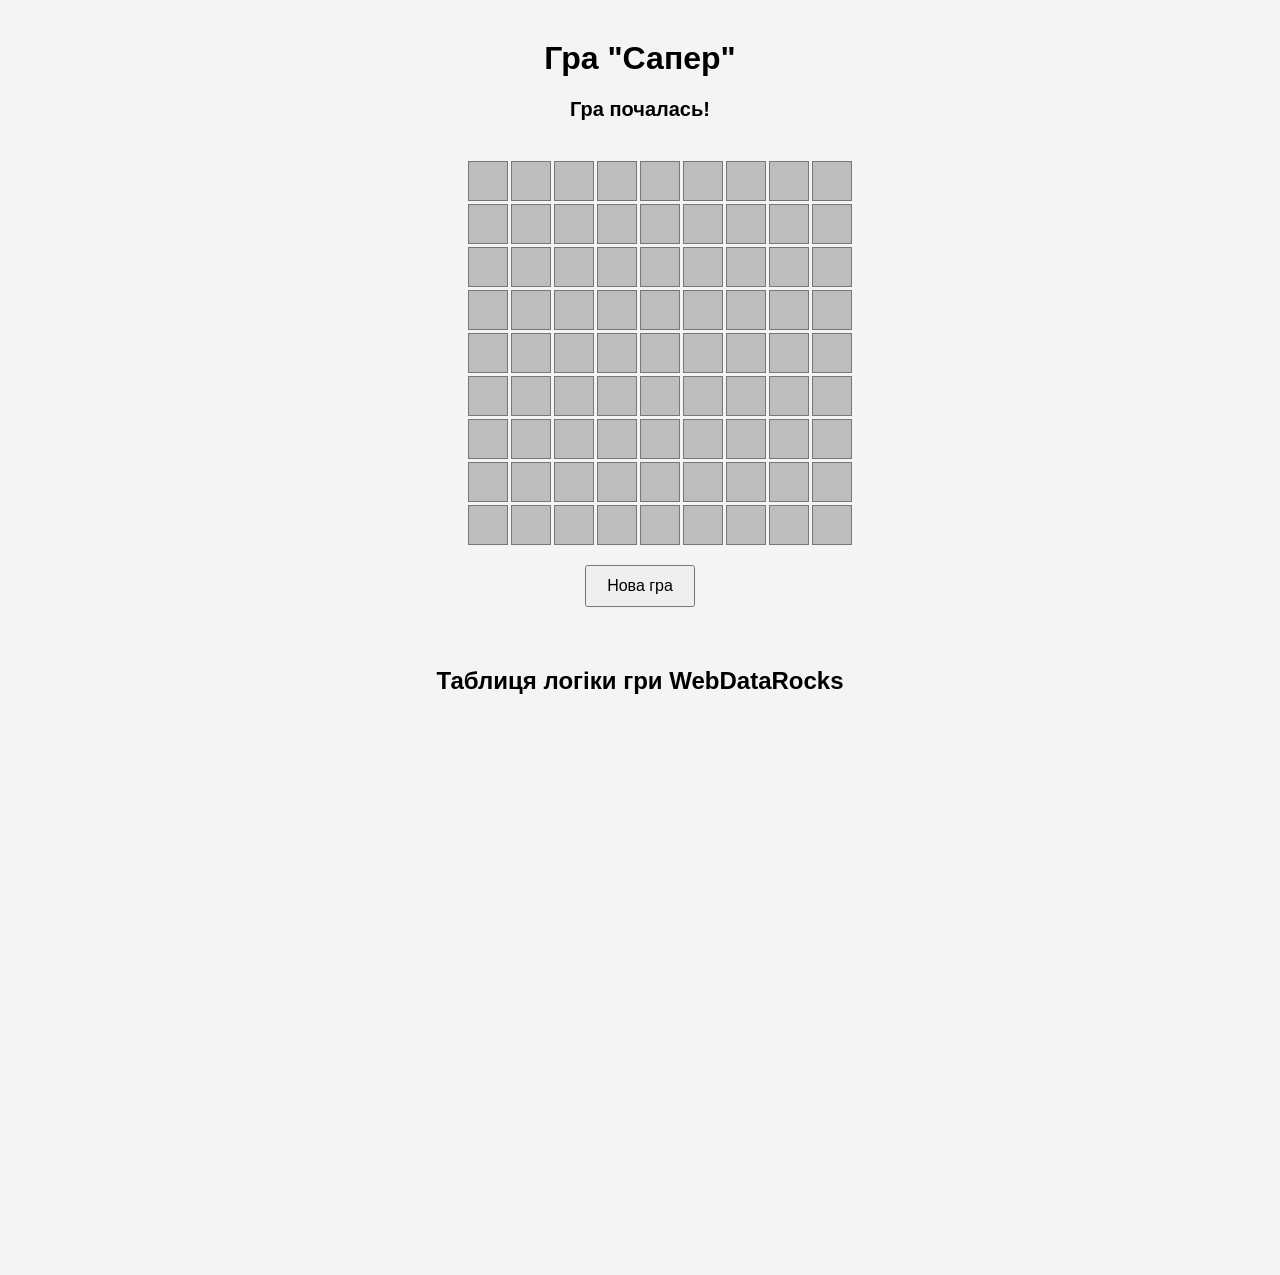
<file: Bonus/index.html>
<!DOCTYPE html>
<html lang="uk">
<head>
  <meta charset="UTF-8">
  <title>Сапер з WebDataRocks</title>

  <link rel="stylesheet" href="style.css">

  <link href="https://cdn.webdatarocks.com/latest/webdatarocks.min.css" rel="stylesheet">
  <script src="https://cdn.webdatarocks.com/latest/webdatarocks.toolbar.min.js"></script>
  <script src="https://cdn.webdatarocks.com/latest/webdatarocks.js"></script>
</head>
<body>

  <h1>Гра "Сапер"</h1>

  <p id="status">Натисни на клітинку, щоб почати гру</p>

  <div id="board"></div>

  <button onclick="startGame()">Нова гра</button>

  <h2>Таблиця логіки гри WebDataRocks</h2>
  <div id="wdr-component"></div>

  <script src="script.js"></script>
</body>
</html>
</file>
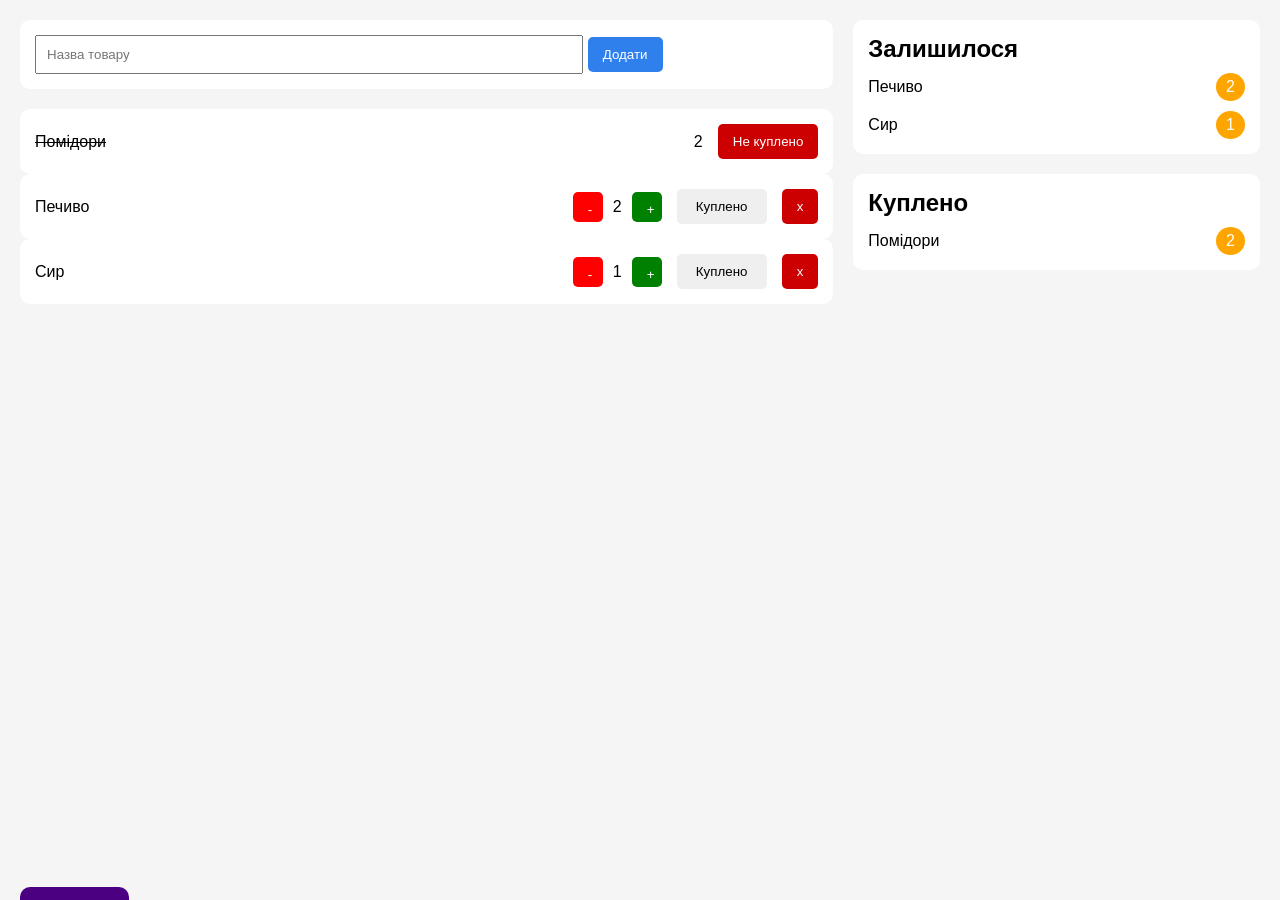
<file: homework2/index.html>
<!DOCTYPE html>
<html lang="uk">
<head>
    <meta charset="UTF-8">
    <title>Buy List</title>
    <link rel="stylesheet" href="style.css">
</head>
<body>

<div class="container">
 <div class="left-column">

<div class="add-panel">
<input id="productInput" type="text" placeholder="Назва товару">
<button id="addButton" data-tooltip="Додати товар">Додати</button>
</div>

<div id="productList"></div> 

</div>

<div class="right-column">
<div class="block">
<h2>Залишилося</h2>
<div id="leftStats"></div>
</div>

<div class="block">
<h2>Куплено</h2>
<div id="boughtStats"></div>
</div>

</div>

<div class="badge">BuyList</div>
<script src="script.js"></script>

</body>
</html>
</file>
<file: Bonus/style.css>
body {
    font-family: Arial, sans-serif;
    text-align: center;
    background-color: #f4f4f4;
    margin: 0;
    padding: 20px;
}

h1 {
    margin-top: 20px;
}

h2 {
    margin-top: 40px;
}

#status {
    font-size: 20px;
    font-weight: bold;
    margin-bottom: 20px;
}

#board {
    display: grid;
    grid-template-columns: repeat(9, 40px);
    grid-template-rows: repeat(9, 40px);
    gap: 3px;
    justify-content: center;
    margin: 20px auto;
}

.cell {
    width: 40px;
    height: 40px;
    padding: 0;
    box-sizing: border-box;
    background-color: #bdbdbd;
    border: 1px solid #777;
    font-size: 20px;
    font-weight: bold;
    cursor: pointer;
}

.cell.open {
    background-color: #e0e0e0;
    cursor: default;
}

.cell.mine {
    background-color: #ff6b6b;
}

button {
    padding: 10px 20px;
    font-size: 16px;
    cursor: pointer;
    margin: 20px;
}

#wdr-component {
    width: 95%;
    height: 500px;
    margin: 30px auto;
}
</file>
<file: homework2/style.css>
* {
    box-sizing: border-box;
}

body {
    background-color: #f5f5f5;
    font-family: Arial, sans-serif;
    margin: 0;
    padding: 20px;
}

.container {
    display: grid;
    grid-template-columns: 2fr 1fr;
    gap: 20px;
    align-items: start;
}

.add-panel {
    background-color: white;
    padding: 15px;
    border-radius: 10px;
    margin-bottom: 20px;
}

input {
    padding: 10px;
    width: 70%;
}

button {
    padding: 10px 15px;
    border: none;
    border-radius: 5px;
    cursor: pointer;
    position: relative;
}

.item {
    background-color: white;
    padding: 15px;
    border-radius: 10px;

    display: flex;
    justify-content: space-between;
    align-items: center;

    gap: 15px;
}

.item span:first-child {
    flex: 1;
}

.count {
    display: flex;
    align-items: center;
    gap: 10px;
}

.count button {
    width: 30px;
    height: 30px;
}

.count button:first-child {
    background-color: red;
    color: white;
}

.count button:last-child {
    background-color: green;
    color: white;
}

.item > button {
    min-width: 90px;
    height: 35px;
}

.item > button:last-child {
    min-width: 35px;
    background-color: #cc0000;
    color: white;
}

.block {
    background-color: white;
    padding: 15px;
    border-radius: 10px;
}

.right-column {
    display: flex;
    flex-direction: column;
    gap: 20px;
}

.badge-item {
    display: flex;
    justify-content: space-between;
    align-items: center;

    margin-top: 10px;
}

.badge-number {
    background-color: orange;
    color: white;

    padding: 5px 10px;
    border-radius: 50%;
}

h2 {
    margin-top: 0;
    margin-bottom: 10px;
}

.badge {
    position: fixed;
    left: 20px;
    bottom: -35px;

    background-color: #4b0082;
    color: white;

    padding: 15px 25px;

    border-radius: 10px 10px 0 0;

    font-weight: bold;

    transition: 0.5s;
}

.badge:hover {
    bottom: 0;
    background-color: #6a0dad;
}

button::after {
    content: attr(data-tooltip);

    position: absolute;

    left: 50%;
    bottom: 120%;

    transform: translateX(-50%) scale(0);

    background-color: #4b0082;
    color: white;

    padding: 6px 10px;

    border-radius: 8px;

    white-space: nowrap;

    opacity: 0;

    transition: 0.3s;
}

button:hover::after {
    opacity: 1;
    transform: translateX(-50%) scale(1);
}

@media (max-width: 650px) {
    .container {
        grid-template-columns: 1fr;
    }
}

@media print {

    .badge {
        bottom: 0;
        background-color: white;
        color: #4b0082;
        border: 2px solid #4b0082;
    }

    .badge {
        font-size: 0;
    }

    .badge::after {
        content: "Анастасія";
        font-size: 16px;
    }

}

.bought {
    text-decoration: line-through;
}

#addButton {
    background-color: #2f80ed;
    color: white;
}
</file>
